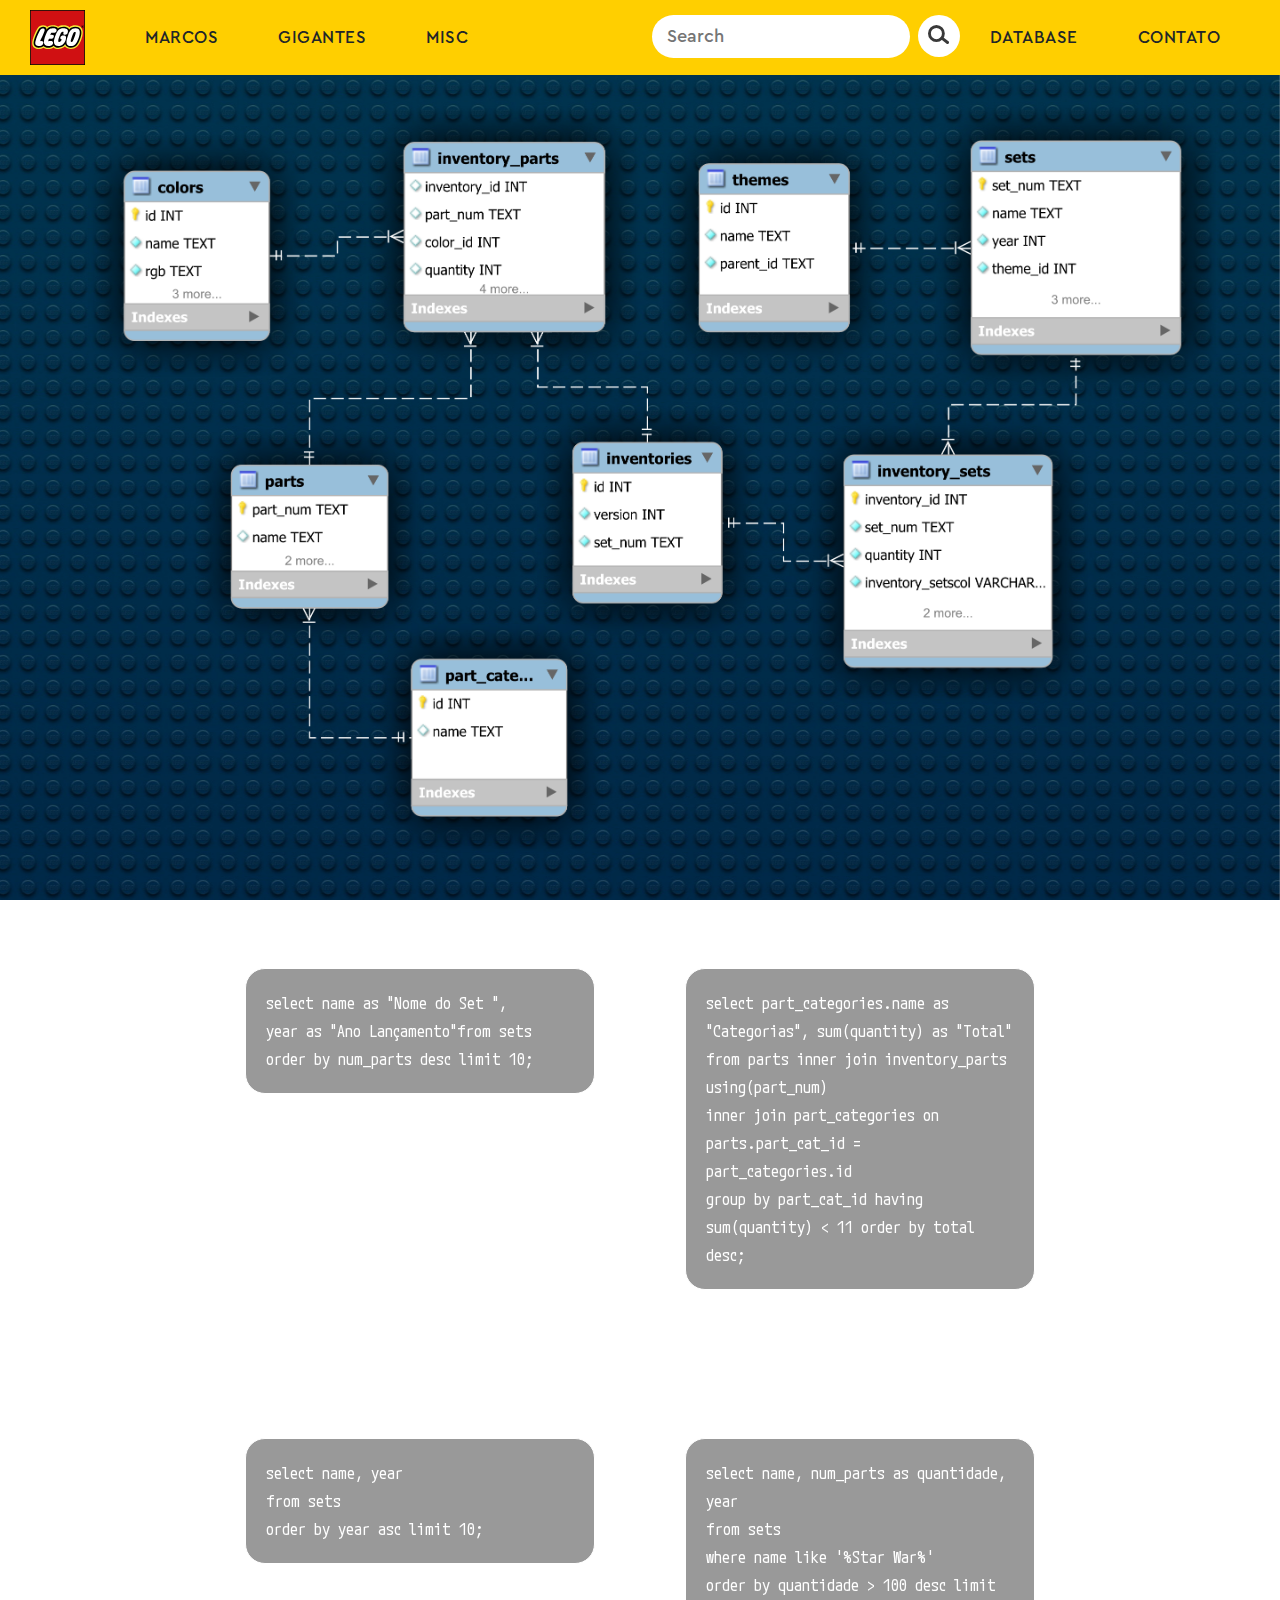
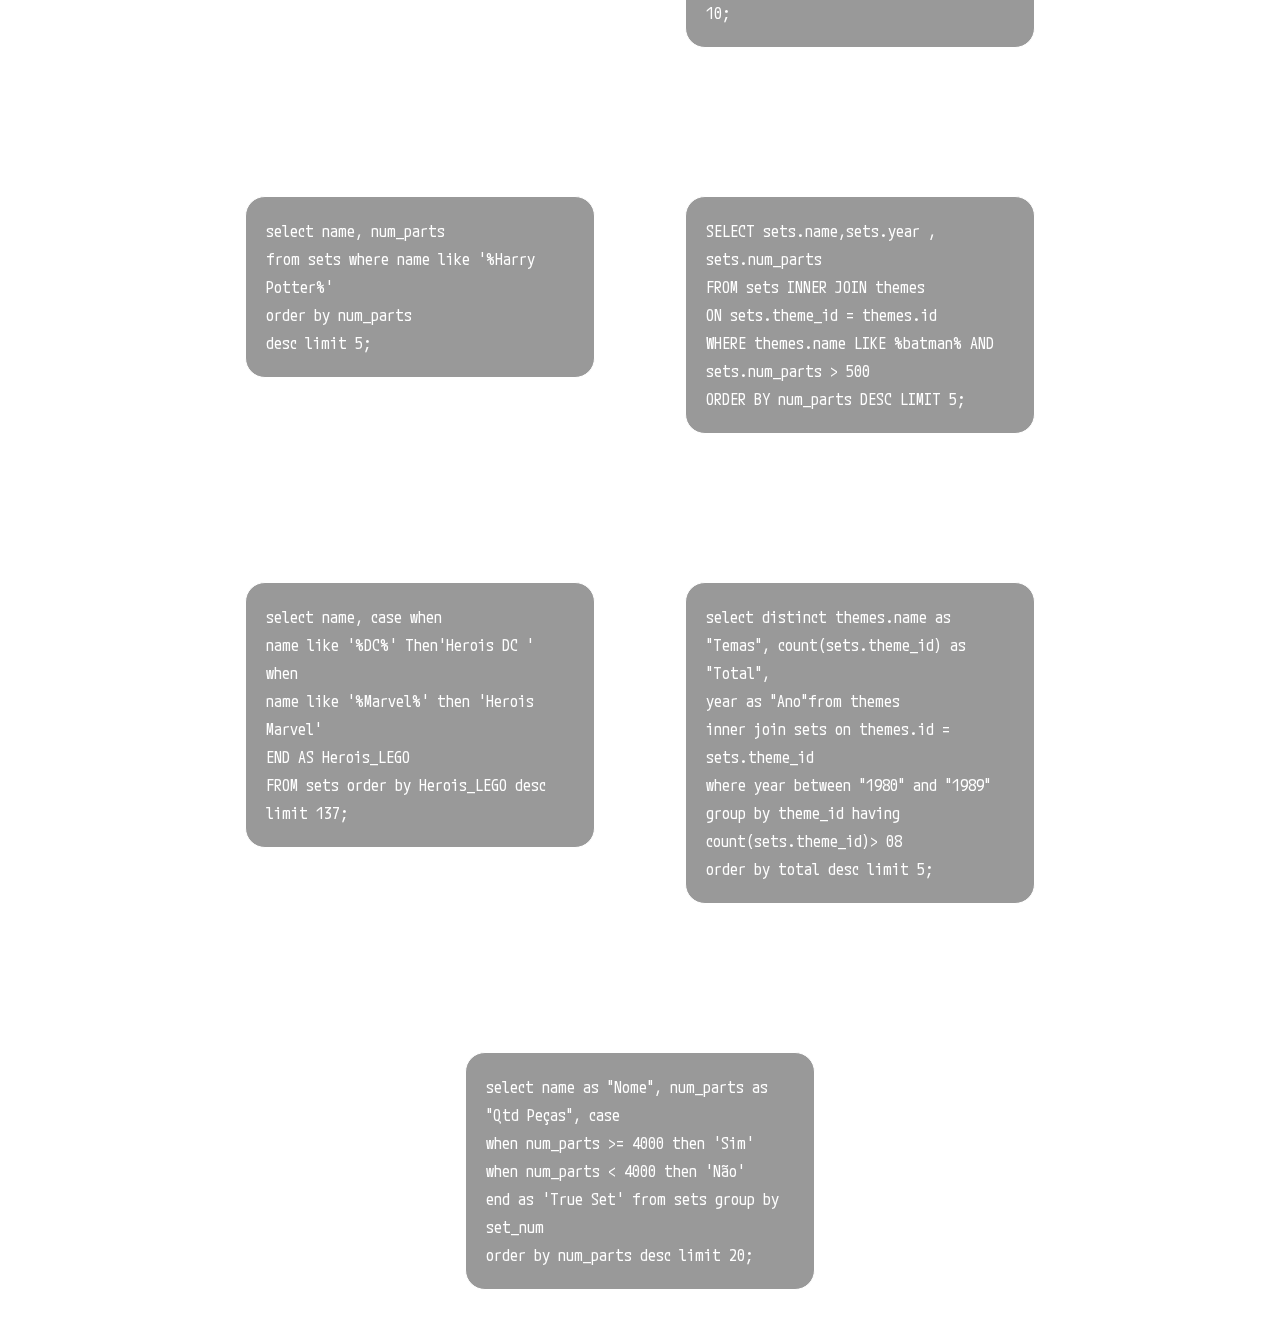
<file: src/database/index.html>
<!DOCTYPE html>
<html lang="en">

<head>
    <meta charset="UTF-8">
    <meta http-equiv="X-UA-Compatible" content="IE=edge">
    <meta name="viewport" content="width=device-width, initial-scale=1.0">
    <title>Document</title>

    <script src="https://code.jquery.com/jquery-3.2.1.slim.min.js"
        integrity="sha384-KJ3o2DKtIkvYIK3UENzmM7KCkRr/rE9/Qpg6aAZGJwFDMVNA/GpGFF93hXpG5KkN"
        crossorigin="anonymous"></script>
    <script src="https://cdn.jsdelivr.net/npm/popper.js@1.12.9/dist/umd/popper.min.js"
        integrity="sha384-ApNbgh9B+Y1QKtv3Rn7W3mgPxhU9K/ScQsAP7hUibX39j7fakFPskvXusvfa0b4Q"
        crossorigin="anonymous"></script>
    <script src="https://cdn.jsdelivr.net/npm/bootstrap@4.0.0/dist/js/bootstrap.min.js"
        integrity="sha384-JZR6Spejh4U02d8jOt6vLEHfe/JQGiRRSQQxSfFWpi1MquVdAyjUar5+76PVCmYl"
        crossorigin="anonymous"></script>

    <script src="../navbar/search.js" defer></script>
    <script src="../navbar/navbar.js" defer></script>

    <link rel="stylesheet" href="https://cdn.jsdelivr.net/npm/bootstrap@4.0.0/dist/css/bootstrap.min.css"
        integrity="sha384-Gn5384xqQ1aoWXA+058RXPxPg6fy4IWvTNh0E263XmFcJlSAwiGgFAW/dAiS6JXm" crossorigin="anonymous">

    <link rel="stylesheet" href="../master.css">
    <link rel="stylesheet" href="../navbar/navbar.css">
    <link rel="stylesheet" href="./database.css">
    <link rel="stylesheet" href="../footer/footer.css">
    <title>Lego Database</title>
</head>

<body>
    <a href="./../../index.html"><img class="databaseBackground" src="../assets/images/backgroundDatabase.jpg"></a>

    <nav id="navbar">
        <img onclick="window.location = './../../index.html'" class="navLogo" src="../assets/images/svg/logo.svg">
        <a href="../../index.html#car1">MARCOS</a>
        <a href="../../index.html#car2">GIGANTES</a>
        <a href="../../index.html#car3">MISC</a>
        <div id="right" class="right">
            <input type="text" id="SearchTxt" class="search" value placeholder="Search">

            <div class="searchButton" id="SearchBtn" value="Search"
                onclick="doSearch(document.getElementById('SearchTxt').value)">
                <img src="../assets/images/svg/search.svg">
            </div>

            <a href="../database/index.html">
                DATABASE
            </a>
            <a href="../../index.html#contacts">
                CONTATO
            </a>
        </div>

        <img class="openMenu" id="openMenu" src="../assets/images/svg/menu.svg" width="43px">
    </nav>

    <main>
        <img class="diagrama" id="diagrama" src="./Diagrama_Lego.png">

        <section>
            <h1>#Query 1:</h1>
            <div>
                select name as "Nome do Set ",</br>
                year as "Ano Lançamento"from sets </br>
                order by num_parts desc limit 10;</br>
            </div>
        </section>

        <section>
            <h1>#Query 2:</h1>
            <div>
                select part_categories.name as "Categorias", sum(quantity) as "Total" </br>
                from parts inner join inventory_parts using(part_num) </br>
                inner join part_categories on parts.part_cat_id = part_categories.id </br>
                group by part_cat_id having sum(quantity) < 11 order by total desc; </br>

            </div>
        </section>

        <section>
            <h1>#Query 3</h1>
            <div>
                select name, year </br>
                from sets </br>
                order by year asc limit 10; </br>

            </div>
        </section>

        <section>
            <h1>#Query 4</h1>
            <div>
                select name, num_parts as quantidade, year </br>
                from sets </br>
                where name like '%Star War%' </br>
                order by quantidade > 100 desc limit 10; </br>
            </div>
        </section>

        <section>
            <h1>#Query 5</h1>
            <div>
                select name, num_parts </br>
                from sets where name like '%Harry Potter%' </br>
                order by num_parts </br>
                desc limit 5; </br>
            </div>
        </section>

        <section>
            <h1>#Query 6</h1>
            <div>
                SELECT sets.name,sets.year , sets.num_parts </br>
                FROM sets INNER JOIN themes </br>
                ON sets.theme_id = themes.id </br>
                WHERE themes.name LIKE %batman% AND sets.num_parts > 500 </br>
                ORDER BY num_parts DESC LIMIT 5; </br>
            </div>
        </section>

        <section>
            <h1>#Query 7</h1>
            <div>
                select name, case when </br>
                name like '%DC%' Then'Herois DC ' </br>
                when </br>
                name like '%Marvel%' then 'Herois Marvel' </br>
                END AS Herois_LEGO </br>
                FROM sets order by Herois_LEGO desc limit 137;</br>
            </div>
        </section>

        <section>
            <h1>#Query 8</h1>
            <div>
                select distinct themes.name as "Temas", count(sets.theme_id) as "Total", </br>
                year as "Ano"from themes </br>
                inner join sets on themes.id = sets.theme_id </br>
                where year between "1980" and "1989" </br>
                group by theme_id having count(sets.theme_id)> 08 </br>
                order by total desc limit 5; </br>

            </div>
        </section>

        <section>
            <h1>#Query 9</h1>
            <div>
                select name as "Nome", num_parts as "Qtd Peças", case </br>
                when num_parts >= 4000 then 'Sim'</br>
                when num_parts < 4000 then 'Não' </br>
                    end as 'True Set' from sets group by set_num </br>
                    order by num_parts desc limit 20; </br>
            </div>
        </section>
    </main>
</body>

</html>
</file>
<file: src/master.css>
*{
    margin: 0;
    padding: 0;
    --amarelo: #FFCF00
}

a, a:visited, a:hover{
    color: inherit;
    text-decoration: none;
}

@font-face {
    font-family: Cera;
    src: url("assets/fonts/Cera\ Pro\ Medium.otf");
    font-weight: normal;
}

@font-face {
    font-family: Cera;
    src: url("assets/fonts/Cera\ Pro\ Bold.otf");
    font-weight: bold;
}

@font-face {
    font-family: Cera;
    src: url("assets/fonts/Cera\ Pro\ Light.otf");
    font-weight: 100;
}

.mainBackground{
    position: fixed;
    z-index: -5;
    object-fit: cover;
    width: 100%;
    height: 100%;
}
</file>
<file: src/navbar/navbar.css>
nav{
    font: normal 18px "Cera";
    width: 100%;
    height: 75px;
    background-color: var(--amarelo);
    overflow: hidden;
}

nav a{
    float: left;
    padding: 27px 30px;
    text-decoration: none;
    font-size: 17px;
    letter-spacing: 0.5px;
}

nav .navLogo{
    float: left;
    width: 55px;
    margin: 10px 30px 10px 30px;
}

nav .right{
    float: right;
    margin-right: 30px;
}

nav .search{
    position: absolute;
    outline: none;
    background: white;
    transform: translateX(-100%);
    margin-top: 15px;
    border: none;
    padding: 10px 15px;
    background-size: 20px;
    border-radius: 25px;
}

nav .searchButton{
    float: left;
    background-color: white;
    margin-top: 15px;
    width: 42px;
    height: 42px;
    border-radius: 50%;
    text-align: center;
    margin-left: 8px;
    cursor: pointer;
}

nav .searchButton img{
    width: 50%;
    margin-top: 10px;
}

nav .openMenu{
    margin-top: 19px;
    display: none;
}

@media (max-width: 881px){
    nav{
        height: 75px;
        display: flex;
        flex-direction: column;
    }

    nav .openMenu{
        cursor: pointer;
        display: block;
        position: absolute;
        right: 20px;
    }

    nav .right{
        float: none;
        display: flex;
        flex-direction: column;
        margin-right: 0;
    }

    nav a, nav .right *{
        align-self: center;
        padding: 13px 0;
    }

    nav .right a:last-of-type{
        margin-bottom: 10px;
    }

    nav .searchButton{
        margin: 0;
        order: 5;
        margin-bottom: 20px;
    }

    nav .searchButton img{
        width: 50%;
        margin-top: -15px;
    }   

    nav .search{
        transform: translate(-10%, 205%);
        padding: 10px 15px;
    }
}
</file>
<file: src/database/database.css>
@import url('https://fonts.googleapis.com/css2?family=M+PLUS+1+Code:wght@300&display=swap');

.databaseBackground{
    width: 100%;
    height: 100%;
    position: fixed;
    object-fit: cover;
    z-index: -99;
}

main{
    display: flex;
    flex-wrap: wrap;
    justify-content: center;
    width: 100%
}

.diagrama{
    width: 90%;
}

section{
    color: white;
    margin: 45px;
}

section *{
    align-self: center;
}

section div{
    margin-top: 10px;
    background-color: rgba(0, 0, 0, 0.4);
    font-family: 'M PLUS 1 Code', sans-serif;
    padding: 20px;
    text-align: left;
    line-height: 28px;
    width: 350px;
    border: 1px white solid;
    border-radius: 20px;
}
</file>
<file: src/footer/footer.css>
footer{
    width: 100%; 
    min-height: 340px; 
    background-color: #201D48;
    color: white;
    font: 100 18px "Cera";
}

footer main{
    display: flex;
}

footer main span{
    width: 18%;
    display: flex;
    justify-content: center;
    align-items: center;
}

footer main div{
    width: 75%;
    display: flex;
    justify-content: space-around;
}

footer aside{
    margin-left: 3%;
}

footer ul{
    list-style-type: none;
    margin-top: 50px;
}

footer li{
    font-size: 20px;
    margin-bottom: 14px;
}

footer h1{
    font-size: 26px;
    margin-bottom: 18px;
}

@media (max-width: 900px){ 
    footer li h1{
        font-size: 20px;
    }

    footer li{
        font-size: 17px;
    }

    footer main div{
        width: 95%;
    }

    footer main span{
        display: none;
    }
}

@media (max-width: 550px){
    footer main{
        flex-direction: column;
        margin-left: 8%;
    }

    footer main span{
        margin: 30px 0 30px 0;
        display: block;
    }
    
    footer main div{
        flex-direction: column;
    }

    footer ul{
        margin-top: 20px;
    }

    footer li h1{
        font-size: 24px;
    }

    footer li{
        font-size: 20px;
    }

    footer aside{
        margin-left: 8%;
    }

    .grupo{
        display: none;}
}
</file>
